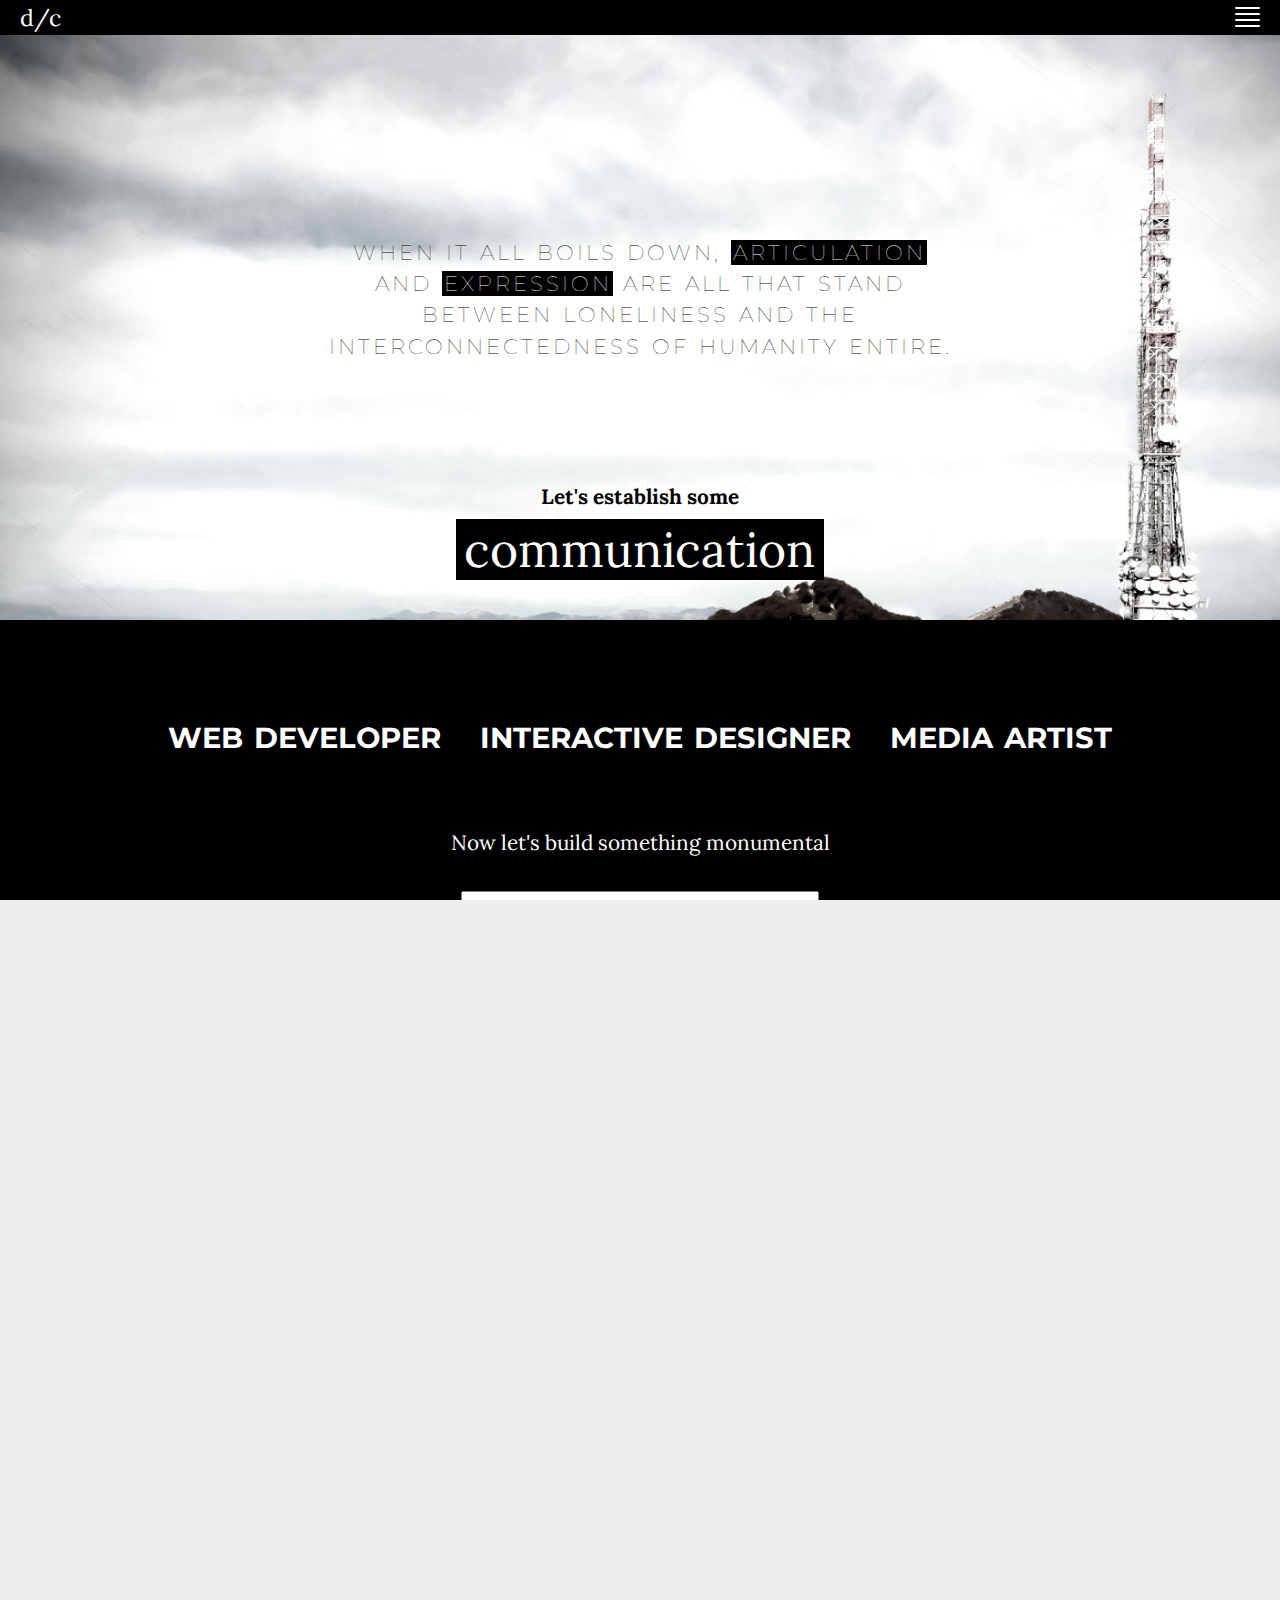
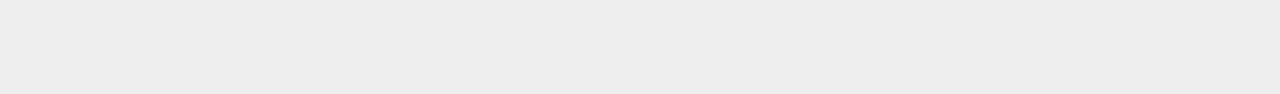
<file: index.html>
<!DOCTYPE html>
<head>
	<title>Don Chatelain | Portfolio</title>
	<meta name="viewport" content="width=device-width, initial-scale=1.0, user-scalable=no">
	<link href='https://fonts.googleapis.com/css?family=Lora:400,700|Montserrat:400,700|Muli:400,300' rel='stylesheet' type='text/css'>
	<link rel="shortcut icon" href="./favicon.ico" type="image/x-icon"/ >
	<link href="./css/normalize.css" rel="stylesheet" type="text/css" />
	<link href="./css/base.css" rel="stylesheet" type="text/css" />
	<link href="./css/modules.css" rel="stylesheet" type="text/css" />
	<link href="./css/state.css" rel="stylesheet" type="text/css" />
</head>
<body>
	<header>
		<a href="./index.html" class="site-logo">d/c</a>
		<nav>
			<div class="ham-menu">
				<div class="ham-1"></div>
				<div class="ham-2"></div>
				<div class="ham-3"></div>
				<div class="ham-4"></div>
			</div>
			<div class="menu-box">
				<ul class="navigation">
					<li class="nav-item-1"><a class="nav-normal" href="./pages/about.html">About</a></li>
					<li class="nav-item-2"><a class="nav-normal" href="./pages/works.html">Works</a></li>
					<li class="nav-item-3"><a class="nav-normal" href="./pages/contact.html">Contact</a></li>
				</ul>
			</div>
		</nav>
	</header>

	<section class="landing first">
		<aside></aside>
		<p>When it all boils down, <span class="boxed">articulation</span> and <span class="boxed">expression</span> are all that stand between loneliness and the interconnectedness of humanity entire.</p>
		<h5 class="centered">Let's establish some</h5>
		<div class="communication-box">
			<h2>communication</h2>
		</div>
    <div class="scroll_down">
      <svg width="20px" height="10px" viewBox="0 0 20 10">
        <path fill="none" stroke-width="2" stroke="white" d="M1,1 L10,9 L19,1"></path>
      </svg>
    </div>
	</section>

	<section class="hello">
		<div class="i-am-contain">
			<h2>Web Developer&nbsp;&nbsp;&nbsp;</h2>
			<h2>Interactive Designer&nbsp;&nbsp;&nbsp;</h2>
			<h2>Media Artist</h2>
		</div>

		<h5 class="first">Now let's build something monumental</h5>

		<form method="POST" action="./mail.php" class="centered last">
			<input class="in-name" name="name" placeholder="Your Name*" required></input>
			<input class="in-business" name="business" placeholder="Company Name"></input>
			<input class="in-email" name="email" placeholder="Email*" required></input>
			<input type="tel" class="in-phone" name="phone" placeholder="Phone"></input>
			<input class="in-website" name="website" placeholder="Website"></input>
			<textarea class="in-description" name="description" placeholder="A Brief Description of Your Project*" required></textarea>
			<p>* Required Field</p>
			<input type="submit" name="send" class="contact-button" value="CONTACT">
		</form>
	</section>

	<div class="popup-wrapper last">
		<div class="popup-left popOut">
			<a href="./pages/works.html">Portfolio</a>
		</div>
		<div class="popup-right popOut">
			<a href="./pages/about.html">About Me</a>
		</div>
	</div>

	<footer>
		<aside class="contact-footer">
		<!-- 	<p>Contact: </p>
			<p>djchatelain@gmail.com</p>
			<p>702-738-5757</p> -->
		</aside>
		<aside class="copyright-footer centered">
			<p>&copy; 2016 &bull; DONCHATELAIN.ME</p>
		</aside>
	</footer>

<script src="https://ajax.googleapis.com/ajax/libs/jquery/2.2.0/jquery.min.js"></script>
<script src="./js/index.js"></script>
</body>
</html>
</file>
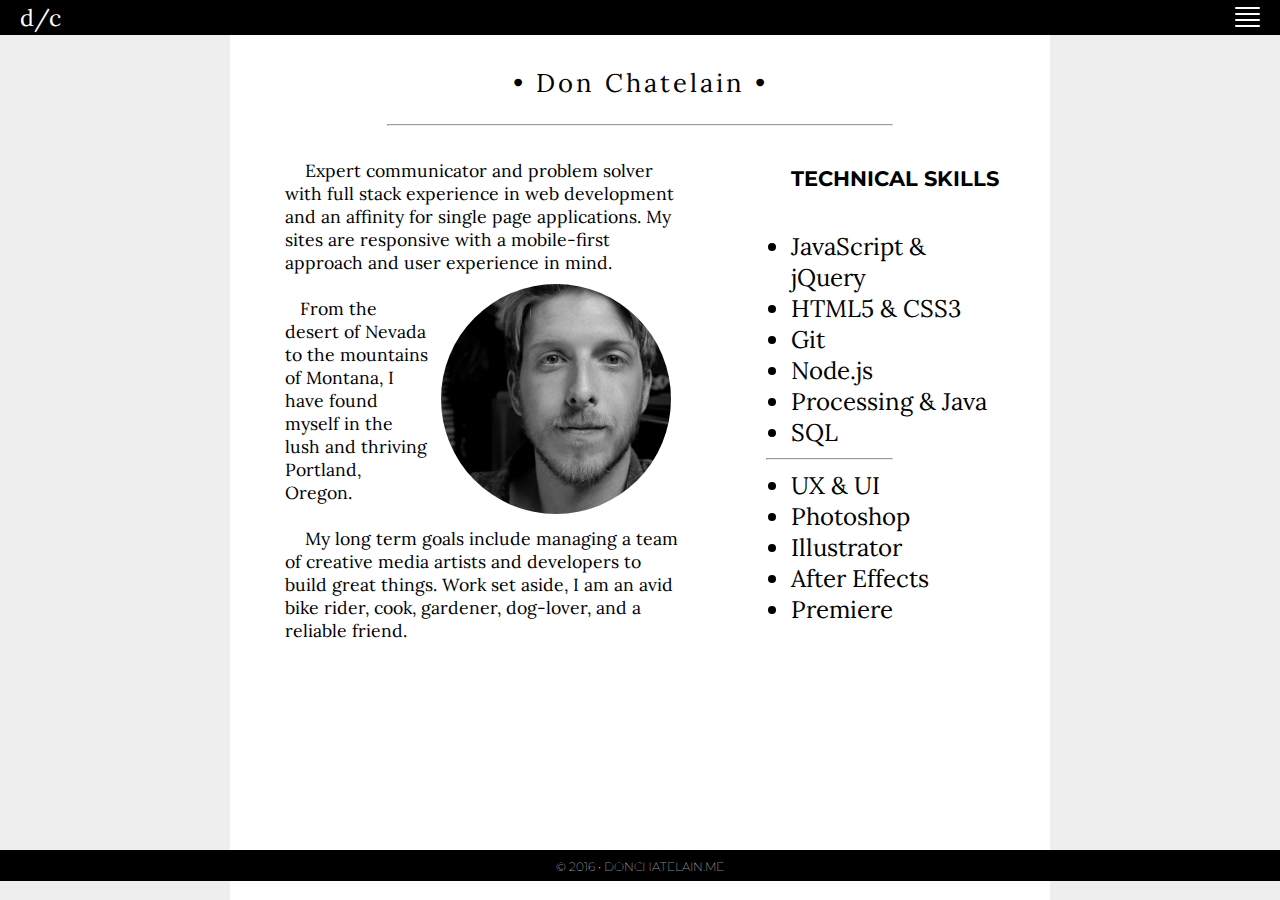
<file: pages/about.html>
<!DOCTYPE html>
<head>
  <title>Don Chatelain | About</title>
  <meta name="viewport" content="width=device-width, initial-scale=1.0, user-scalable=no">
  <link href='https://fonts.googleapis.com/css?family=Lora:400,700|Montserrat:400,700|Muli:400,300' rel='stylesheet' type='text/css'>
  <link rel="shortcut icon" href="../favicon.ico" type="image/x-icon"/ >
  <link href="../css/normalize.css" rel="stylesheet" type="text/css" />
  <link href="../css/base.css" rel="stylesheet" type="text/css" />
  <link href="../css/modules.css" rel="stylesheet" type="text/css" />
  <link href="../css/state.css" rel="stylesheet" type="text/css" />
</head>
<body>
  <header>
    <a href="../index.html" class="site-logo">d/c</a>
    <nav>
      <div class="ham-menu">
        <div class="ham-1"></div>
        <div class="ham-2"></div>
        <div class="ham-3"></div>
        <div class="ham-4"></div>
      </div>
      <div class="menu-box">
        <ul>
          <li class="nav-item-1"><a class="nav-normal" href="./about.html">About</a></li>
          <li class="nav-item-2"><a class="nav-normal" href="./works.html">Works</a></li>
          <li class="nav-item-3"><a class="nav-normal" href="./contact.html">Contact</a></li>
        </ul>
      </div>
    </nav>
  </header>

  <div class="content">
    <section class="about first">
      <h3>&bull; Don Chatelain &bull;</h3>
      <hr>
      <p class="indented">Expert communicator and problem solver with full stack experience in web development and an affinity for single page applications. My sites are responsive with a mobile-first approach and user experience in mind. <span class="self-contain"><img src="../img/self_photo.jpg" alt="me" /></span><br /><br />&nbsp;&nbsp;&nbsp;From the desert of Nevada to the mountains of Montana, I have found myself in the lush and thriving Portland, Oregon. <br /><br /> &nbsp;&nbsp;&nbsp; My long term goals include managing a team of creative media artists and developers to build great things. Work set aside, I am an avid bike rider, cook, gardener, dog-lover, and a reliable friend. </p>
      <h4>Technical Skills</h4>
      <ul class="last">
        <li>JavaScript & jQuery</li>
        <li>HTML5 & CSS3</li>
        <li>Git</li>
        <li>Node.js</li>
        <li>Processing & Java</li>
        <li>SQL</li>
        <hr>
        <li>UX & UI</li>
        <li>Photoshop</li>
        <li>Illustrator</li>
        <li>After Effects</li>
        <li>Premiere</li>
      </ul>
    </section>
  </div>

  <footer>
    <aside class="contact-footer">
<!--       <p>Contact: </p>
      <p>djchatelain@gmail.com</p>
      <p>702-738-5757</p> -->
    </aside>
    <aside class="copyright-footer centered">
      <p>&copy; 2016 &bull; DONCHATELAIN.ME</p>
    </aside>
  </footer>

<script src="https://ajax.googleapis.com/ajax/libs/jquery/2.2.0/jquery.min.js"></script>
<script src="../js/index.js"></script>
<!-- <script src="../js/works.js"></script> -->
</body>
</html>
</file>
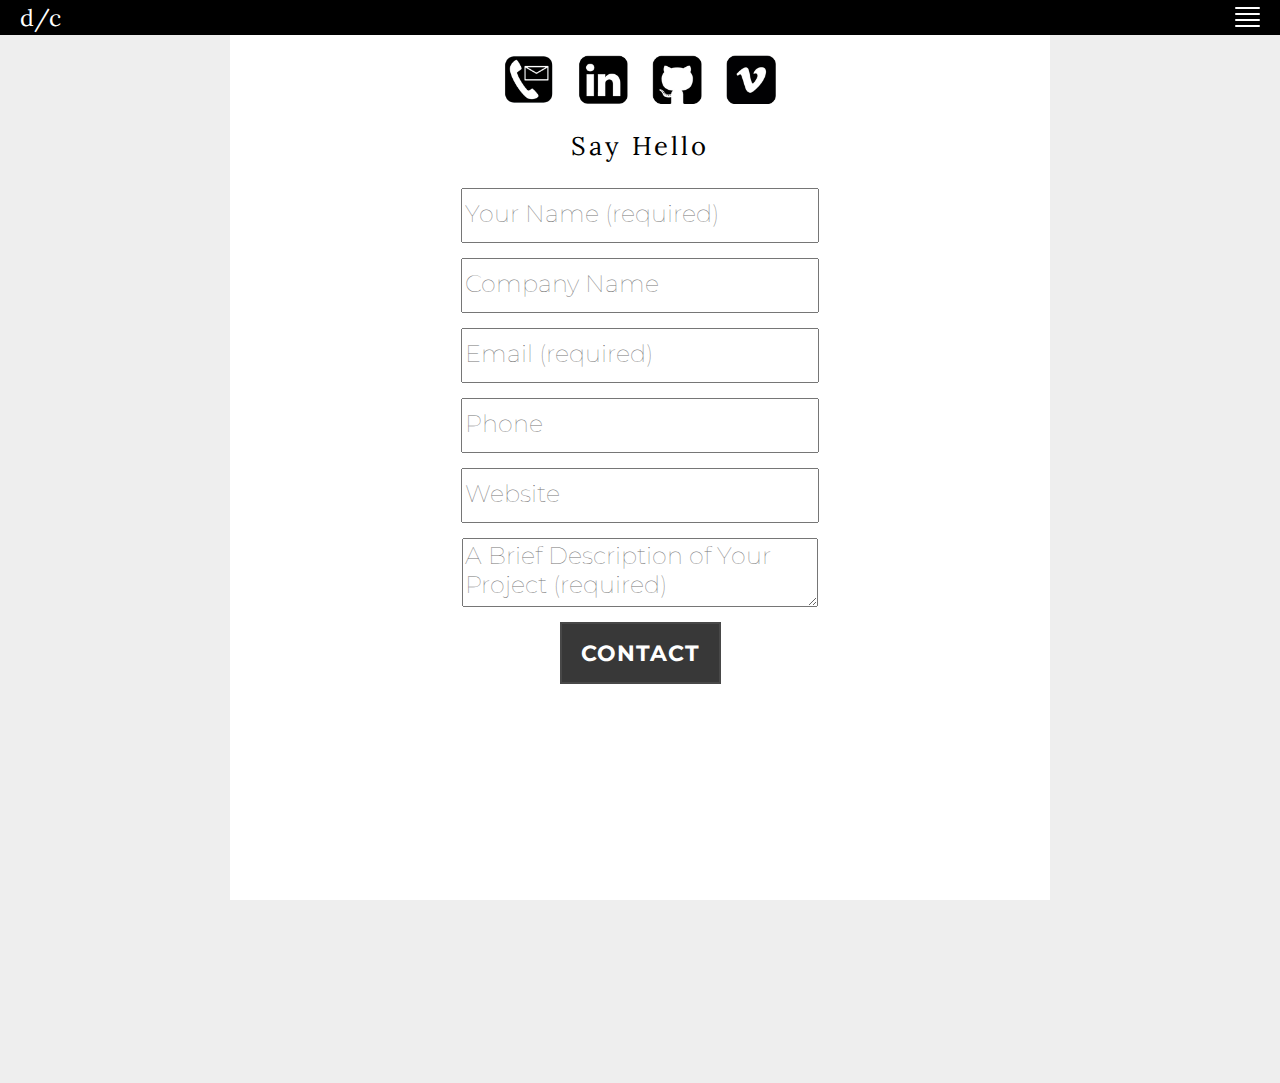
<file: pages/contact.html>
<!DOCTYPE html>
<head>
  <title>Don Chatelain | Contact</title>
  <meta name="viewport" content="width=device-width, initial-scale=1.0, user-scalable=no">
  <link href='https://fonts.googleapis.com/css?family=Lora:400,700|Montserrat:400,700|Muli:400,300' rel='stylesheet' type='text/css'>
  <link rel="shortcut icon" href="../favicon.ico" type="image/x-icon"/ >
  <link href="../css/normalize.css" rel="stylesheet" type="text/css" />
  <link href="../css/base.css" rel="stylesheet" type="text/css" />
  <link href="../css/modules.css" rel="stylesheet" type="text/css" />
  <link href="../css/state.css" rel="stylesheet" type="text/css" />
</head>
<body>
  <header>
    <a href="../index.html" class="site-logo">d/c</a>
    <nav>
      <div class="ham-menu">
        <div class="ham-1"></div>
        <div class="ham-2"></div>
        <div class="ham-3"></div>
        <div class="ham-4"></div>
      </div>
      <div class="menu-box">
        <ul>
          <li class="nav-item-1"><a class="nav-normal" href="./about.html">About</a></li>
          <li class="nav-item-2"><a class="nav-normal" href="./works.html">Works</a></li>
          <li class="nav-item-3"><a class="nav-normal" href="./contact.html">Contact</a></li>
        </ul>
      </div>
    </nav>
  </header>

  <div class="content">

    <section class="contact first">
      <div class="social-icons centered">

        <div class="phone-container">
          <div class="arrow-down"></div>
          <img id="phone-contact" src="../img/contact.png" title="Toggle Phone & Email" />
        </div>
        <a target="_blank" href="https://www.linkedin.com/in/dj-chatelain-01325140"><img src="../img/linkedin.png" title="To LinkedIn" /></a>
        <a target="_blank" href="https://github.com/DonChatelain"><img src="../img/github.png" title="To Github" /></a>
        <a target="_blank" href="https://vimeo.com/user27051502"><img src="../img/vimeo.png" title="To Vimeo" /></a>
      </div>

      <div class="contact-extras centered"></div>

      <h3>Say Hello</h3>

      <form method="POST" action="../mail.php">
        <input class="in-name" name="name" placeholder="Your Name (required)" required></input>
        <input class="in-business" name="business" placeholder="Company Name"></input>
        <input class="in-email" name="email" placeholder="Email (required)" required></input>
        <input class="in-phone" name="phone" placeholder="Phone"></input>
        <input class="in-website" name="website" placeholder="Website"></input>
        <textarea class="in-description" name="description" placeholder="A Brief Description of Your Project (required)" required></textarea>
        <input type="submit" name="send" class="contact-button" value="CONTACT">
      </form>
      <br /><br /><br />
    </section>

    <section class="map last">
      <iframe
        width="700"
        height="250"
        frameborder="0" style="border:0"
        src="https://www.google.com/maps/embed/v1/place?key=AIzaSyB4o7w2NCwCmJ3PnesV0z9HI36KwoBWw3Q&q=45.528769, -122.679446&zoom=13&maptype=satellite" allowfullscreen>
      </iframe>
    </section>

  </div>

  <footer>
    <aside class="contact-footer">
    <!--  <p>Contact: </p>
      <p>djchatelain@gmail.com</p>
      <p>702-738-5757</p> -->
    </aside>
    <aside class="copyright-footer centered">
      <p>&copy; 2016 &bull; DONCHATELAIN.ME</p>
    </aside>
  </footer>
<script src="https://ajax.googleapis.com/ajax/libs/jquery/2.2.0/jquery.min.js"></script>
<script src="../js/index.js"></script>
</body>
</html>
</file>
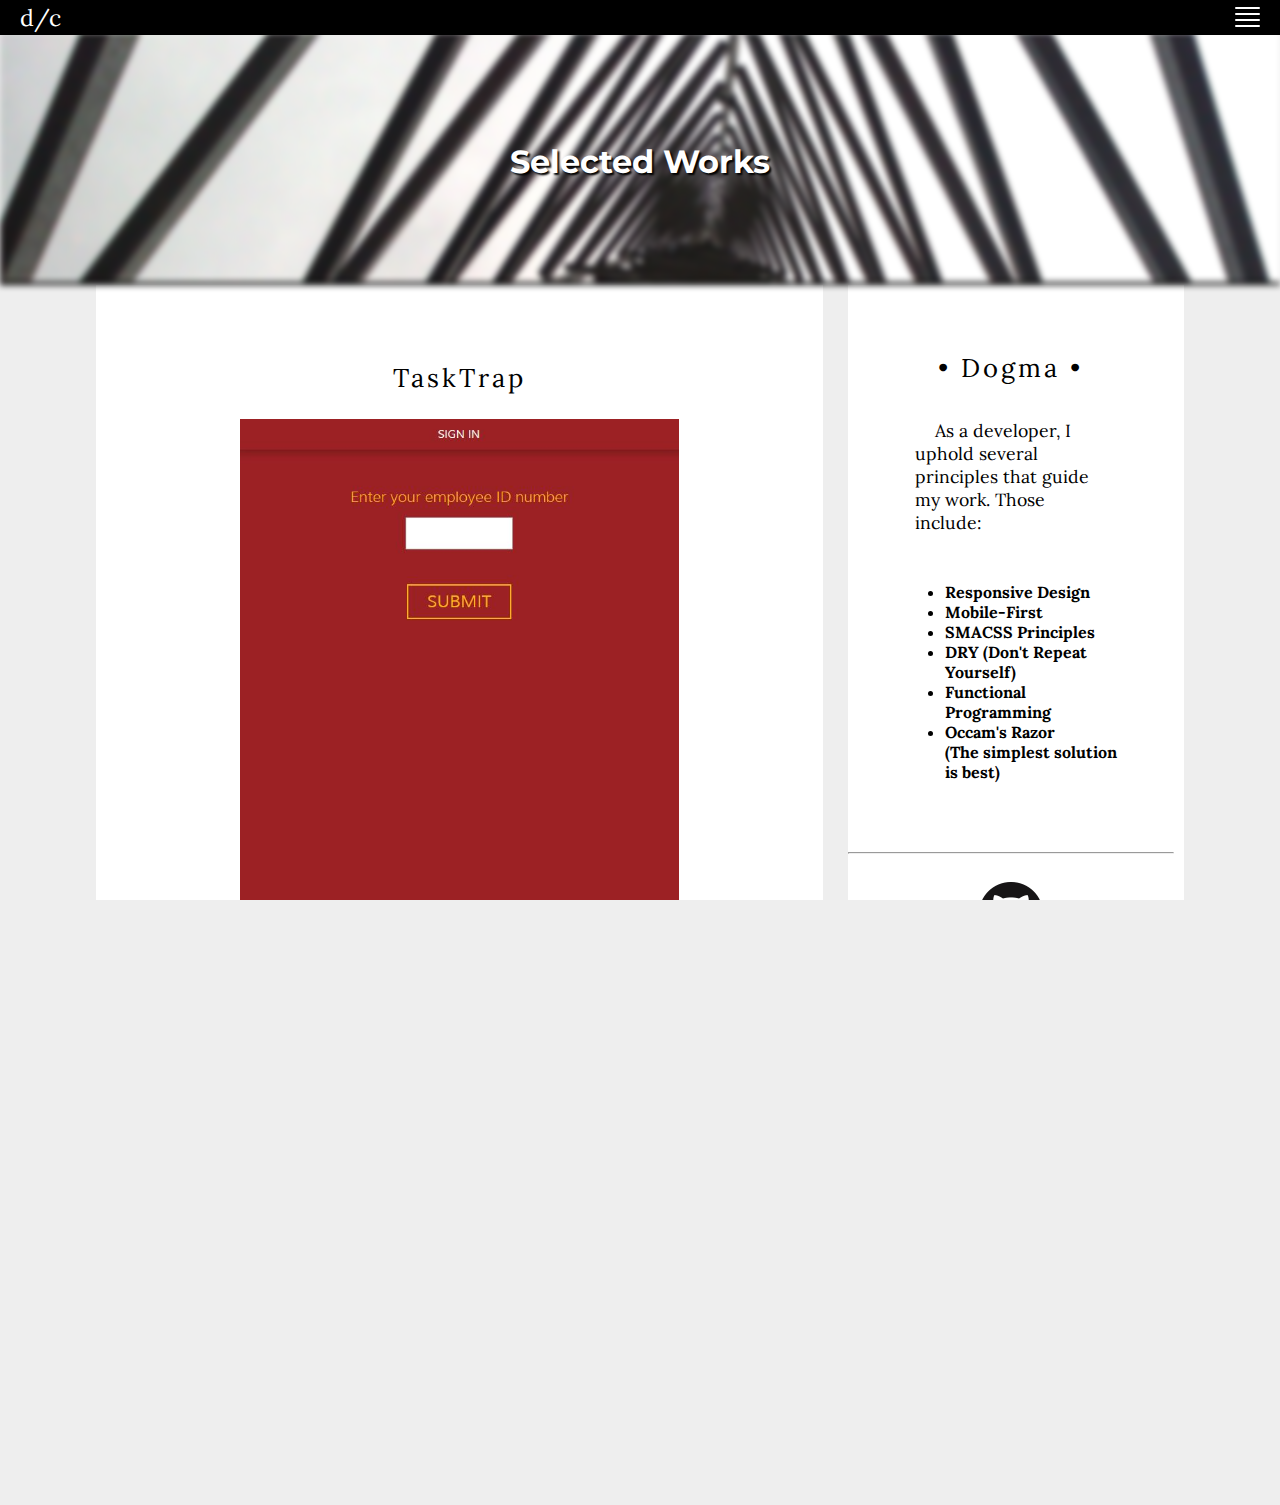
<file: pages/works.html>
<!DOCTYPE html>
<head>
	<title>Don Chatelain | Works</title>
	<meta name="viewport" content="width=device-width, initial-scale=1.0, user-scalable=no">
	<link href='https://fonts.googleapis.com/css?family=Lora:400,700|Montserrat:400,700|Muli:400,300' rel='stylesheet' type='text/css'>
	<link rel="shortcut icon" href="../favicon.ico" type="image/x-icon"/ >
	<link href="../css/normalize.css" rel="stylesheet" type="text/css" />
	<link href="../css/base.css" rel="stylesheet" type="text/css" />
	<link href="../css/modules.css" rel="stylesheet" type="text/css" />
	<link href="../css/state.css" rel="stylesheet" type="text/css" />
</head>
<body>
	<header>
		<a href="../index.html" class="site-logo">d/c</a>
		<nav>
			<div class="ham-menu">
				<div class="ham-1"></div>
				<div class="ham-2"></div>
				<div class="ham-3"></div>
				<div class="ham-4"></div>
			</div>
			<div class="menu-box">
				<ul>
					<li class="nav-item-1"><a class="nav-normal" href="./about.html">About</a></li>
					<li class="nav-item-2"><a class="nav-normal" href="./works.html">Works</a></li>
					<li class="nav-item-3"><a class="nav-normal" href="./contact.html">Contact</a></li>
				</ul>
			</div>
		</nav>
	</header>
	<aside class="head-img-wrapper">
		<div class="head-img"></div>
		<h2>Selected Works</h2>	
	</aside>
	

	<div class="works-wrapper"> 
	

		<div class="works-flex-left">

			<section class="works first">
				<!-- <h3>&bull; Selected Works &bull;</h3> -->
				<h3>TaskTrap</h3>
				<div class="slider6">
					<figure>
						<img src="../img/tt5.JPG" alt="">
						<img src="../img/tt6.JPG" alt="">
						<img src="../img/tt4.JPG" alt="">
						<img src="../img/tt2.JPG" alt="">
						<img src="../img/TT1.JPG" alt="">
						<img src="../img/tt3.JPG" alt="">
					</figure>
				</div>
				<p>A task management web application codeveloped with <a href="https://github.com/flegald">David Flegal</a> easily customizable for any business.</p>
				<p class="more-info">More Info</p>
				<p class="hidden">&nbsp;&nbsp;Administrative access allows users to add and edit employees as well as task lists. Just select task lists and start swiping as tasks are completed. The review page lists incomplete and completed tasks as well as an area for users to comment. <br /><br />&nbsp;&nbsp;This data is time-stamped and logged to the database along with the user currently signed in. These backlogs can be viewed in the manager hub for as long as desired.</p>
			</section>

			<section class="works">
				<h3>Echelon JS</h3>
				<div class="slider4">
					<figure>
						<img src="../img/eJS2.JPG" alt="">
						<img src="../img/eJS3.JPG" alt="">
						<img src="../img/eJS4.JPG" alt="">
						<img src="../img/eJS5.JPG" alt="">
					</figure>
				</div>
				<p>A JavaScript debugging quiz game and quite challenging.</p>
				<p class="more-info">More Info</p>
				<p class="hidden">&nbsp;&nbsp;Users are faced with intermediate-level abstraction problems that incorporate the facets and quirks of JavaScript. <br /><br />&nbsp;&nbsp;&nbsp;Project for Codefellows-Seattle. Contributions by <a href="https://github.com/flegald">David Flegal</a>, <a href="https://github.com/xxnatc">Natalie Chow</a>, and <a href="https://github.com/Mikekh84">Mike Harrison</a></p>
			</section>

		</div>

		<div class="works-flex-right">


			<section class="principles first">
				<h3>&bull; Dogma &bull;</h3>
				<p class="indented">As a developer, I uphold several principles that guide my work. Those include:</p>
				<br />
				<ul class="bold">
					<li>Responsive Design</li>
					<li>Mobile-First</li>
					<li>SMACSS Principles</li>
					<li>DRY (Don't Repeat Yourself)</li>
					<li>Functional Programming</li>
					<li>Occam's Razor <br />(The simplest solution is best)</li>
				</ul>
				<br />

			</section>

			<section class="github last">
				<hr><br />
				<img src="../img/gh-64.png">
				<div id="gh-data"></div>
			</section>

			
		</div>


	</div>

	<footer>
		<aside class="contact-footer">
<!-- 			<p>Contact: </p>
			<p>djchatelain@gmail.com</p>
			<p>702-738-5757</p> -->
		</aside>
		<aside class="copyright-footer centered">
			<p>&copy; 2016 &bull; DONCHATELAIN.ME</p>
		</aside>
	</footer>

<script src="https://ajax.googleapis.com/ajax/libs/jquery/2.2.0/jquery.min.js"></script>
<script src="../js/index.js"></script>
<script src="../js/works.js"></script>
</body>
</html>
</file>
<file: css/base.css>
html {
	min-width: 300px;
	overflow-x: hidden;
	height: 100%;
	background: #eee;
}
body {
	font-size: 16px;
	font-family: 'Lora', serif;
	font-weight: 100;
	overflow-x: hidden;
	margin: 0;
	height: 100%;
}
section p {
	padding: 10px;
}
h3 {
	letter-spacing: 3px;
	text-align: center;
	font-family: 'Lora', serif;
	font-weight: 100;
}
h4{
	/*background-color: #000;*/
	text-transform: uppercase;
	color: #000;
	/*display: inline;*/
	width: 100%;
	padding: 2px 0 2px 25px;
	margin-left: -20px;
	font-weight: 100;
	font-family: 'Montserrat';
	font-weight: bold;
}
address {
	font-style: normal;
}


/* ===================================  TITLE NAV BAR ====================== */

nav {
	width: 100%;
	background-color: #000;
	height: 35px;
	position: fixed;
	top: 0;
	left: 0;
	z-index: 90;
}
.site-logo {
	font-size: 23px;
	position: fixed;
	top: 3px;
	left: 20px;
	color: #fff;
	z-index: 100;
	text-decoration: none;
}
.ham-menu {
	z-index: 100;
	width: 25px;
	height: 30px;
	position: fixed;
	top: 7px;
	right: 20px;
	cursor: pointer;
}
.ham-1, .ham-2, .ham-3, .ham-4 {
	width: 100%;
	height: 2px;
	background-color: #fff;
	border-radius: 3px;
	margin-bottom: 4px;
}
.menu-box {
	position: fixed;
	top: 35px;
	right: -200px;
	color: #fff;
	width: 200px;
}
.menu-box ul {
	list-style: none;
	text-align: center;
	line-height: 1.7;
	padding: 0 16px 0 0;
	margin: 0;
	font-size: 1.5em;
}
.menu-box ul li {
	background: #000;
	border-bottom: 1px solid #fff;
	border-left: 1px solid #fff;
	padding: 10px 0 10px 0;
	font-weight: 400;
}
.nav-item-1 {
	-webkit-transition: transform 400ms ease, background 0.4s linear;
	-moz-transition: transform 400ms ease, background 0.4s linear;
	-o-transition: transform 400ms ease, background 0.4s linear;
	-ms-transition: transform 400ms ease, background 0.4s linear;
	transition: transform 400ms ease, background 0.4s linear;
}
.nav-item-2 {
	-webkit-transition: transform 500ms ease, background 0.4s linear;
	-moz-transition: transform 500ms ease, background 0.4s linear;
	-o-transition: transform 500ms ease, background 0.4s linear;
	-ms-transition: transform 500ms ease, background 0.4s linear;
	transition: transform 500ms ease, background 0.4s linear;
}
.nav-item-3 {
	-webkit-transition: transform 600ms ease, background 0.4s linear;
	-moz-transition: transform 600ms ease, background 0.4s linear;
	-o-transition: transform 600ms ease, background 0.4s linear;
	-ms-transition: transform 600ms ease, background 0.4s linear;
	transition: transform 600ms ease, background 0.4s linear;
}
.menu-box ul li a {
	text-decoration: none;
	padding: 16px 50px;
	text-align: center;
}

/* ============================================= FORM  ============*/

form {
	border: none;
	margin: 10px auto;
	font-family: 'Montserrat';
}
input, textarea {
	width: 220px;
	padding-bottom: 5px;
	max-height: 150px;
	color: #000;
	display: block;
	margin: 15px auto;
}
textarea {
	width: 218px;
	max-width: 220px;
	margin: 15px auto;
}
.contact-button {
/*	font-family: 'Lora', serif;*/
	background-color: #383838;
	border: 2px solid #484848;
	box-sizing: border-box;
	width: 135px;
	padding: 15px 10px;
	color: #fff;
	letter-spacing: 1px;
	font-size: 1.2em;
	font-weight: bold;
	/*text-decoration: underline;	*/
	-webkit-transition: background 0.5s linear;
	-moz-transition: background 0.5s linear;
	-ms-transition: background 0.5s linear;
	-o-transition: background 0.5s linear;
	transition: background 0.5s linear;
}

/* ========================================  FOOTER  ==================*/

footer {
	width: 100%;
	height: 25px;
	font-size: 0.75em;
	padding: 0px 0 5px 0;
	border-top: 1px solid #000;
	font-family: 'Montserrat', sans-serif;
	line-height: 0.7;
	background: #000;
	color: #fff;
	clear: both;
}

/* ========================================   GENERAL CLASSES  ==============*/

.centered {
	text-align: center;
}
.indented {
	text-indent: 20px;
}
.first {
	padding-top: 40px;
}
.last {
	padding-bottom: 100px;
	margin-bottom: 0;
}
.bold {
	font-weight: bold;
}
.hidden {
	display: none;
}
.boxed {
	background-color: #000;
	color: #fff;
	text-shadow: none;
	padding: 0 1px 0 2px;
	font-weight: 100;
}
.content {
	margin: 0 auto -50px auto;
	width: 100%;
	min-height: 100%;
	background: #fff;
}

.popup-wrapper {
	background: #000;
	z-index: 50;
	margin-top: -50px;
	font-size: 1.3em;
	padding-bottom: 150px;

}
.popup-left, .popup-right {
	display: inline;
	position: relative;
	background: #000;
	padding: 12px 20px;
	border: 1px solid #fff;
	top: 10px;
}
.popup-left {
	float: left;
	left: -135px;
	-webkit-transition: left 400ms ease, background 500ms ease, padding 600ms ease;
}
.popup-right {
	float: right;
	left: 135px;
	-webkit-transition: left 600ms ease, background 500ms ease, padding 600ms ease;
}
.popup-left a, .popup-right a {
	text-decoration: none;
	color: #fff;
	-webkit-transition: color 100ms ease;
}
</file>
<file: css/modules.css>
/*=================================================  LANDING  =============*/

.landing aside {
	background-image: url('../img/com-mast-5-edit.jpg');
	background-size: cover;
	background-repeat: no-repeat;
	position: absolute;
	background-attachment: fixed;
	background-position: -40px -230px;
	top: 0;
	z-index: -1;
	width: 100%;
	height: 100%;
}
.landing p {
	text-transform: uppercase;
	margin-top: 60px;
	text-align: center;
	padding: 5%;
	word-spacing: 2px;
	letter-spacing: 3px;
	line-height: 1.5;
	font-family: 'Montserrat', sans-serif;
	text-shadow: 1px 1px 3px #fff;
}
.landing h5 {
	font-family: 'Lora', serif;
	line-height: 0.20;
}
.communication-box h2 {
	font-size: 2em;
	font-weight: 100;
	color: #fff;
	cursor: pointer;
	background: #000;
	width: 242px;
	margin: -15px auto 0 auto;
	padding: 0 0 0 8px;
}

.scroll_down {
  box-sizing: border-box;
  width: 150px;
  height: 20px;
  padding: 5px;
  text-align: center;
  z-index: 10;
  margin: 0px auto 25px auto;
  cursor: pointer;
}
.scroll_down p {
  font-family: sans-serif;
  color: white;
  z-index: 10;
}

.hello {
	background-color: #000;
	color: #fff;
	width: 100%;
	text-align: center;
	margin: -5px 0 0 0;
	padding: 20px 0 0 0;
}
.i-am-contain {
	display: block;
	margin: 0 auto;
	width: 235px;
}

.hello h2 {
	font-size: 1.2em;
	text-transform: uppercase;
	text-indent: 0px;
	word-break: keep-all;
	white-space: nowrap;
	text-align: left;
	font-family: 'Montserrat', sans-serif;
	width: 100%;
}
.hello h5 {
	font-weight: 100;
}

/* ======================================  ABOUT PAGE  ===========*/

.self-contain {
	width: 150px;
	height: 150px;
	position: relative;
	overflow: hidden;
	-webkit-border-radius: 50%;
    -moz-border-radius: 50%;
    -ms-border-radius: 50%;
    -o-border-radius: 50%;
    border-radius: 50%;
	float: right;
	z-index: 10;
}
.self-contain img {
	display: inline;
	margin: 0 -25px;
	width: auto;
	height: 100%;
	-webkit-filter: grayscale(100%);
	-moz-filter: grayscale(100%);
	-ms-filter: grayscale(100%);
	-o-filter: grayscale(100%);
	filter: grayscale(100%);
 	-webkit-transition: -webkit-filter 600ms ease;
 	-moz-transition: -webkit-filter 600ms ease;
 	-ms-transition: -webkit-filter 600ms ease;
 	-o-transition: -webkit-filter 600ms ease;
 	transition: -webkit-filter 600ms ease;
}
.about ul hr {
	width: 60%;
	margin-left: -25px;
}

/* =================================  WORKS PAGE ==============*/

.head-img {
	background: url("../img/com-mast-2-edit.jpg");
	width: 100%;
	height: 150px;
	margin-top: 32px;
	background-size: cover;
	/*position: relative;*/
	-webkit-filter: blur(3px);
	border-bottom: 3px solid #000;
}
.head-img-wrapper {
	position: relative;
}
.head-img-wrapper h2 {
	color: #fff;
	text-shadow: 2px 2px 2px #000;
	font-family: 'Montserrat';
	text-align: center;
	position: absolute;
	top: 33%;
	width: 100%;
	font-size: 1.7em;
}
.works-wrapper {
	width: 100%;
	margin: 0 auto;
}
.works-flex-left, .works-flex-right {
	padding: 10px;
	background: #fff;
	width: 100%;
}

.principles  {
	width: 100%;
}
.principles ul {
	margin: 0 auto;
}

.more-info {
	text-decoration: underline;
	cursor: pointer;
}

.works p a {
	color: #000;
	text-decoration: underline;
}

.github {
	margin-top: 50px;
	width: 100%;
}
.github img, #gh-data h2 {
	display: block;
	margin: 0 auto;
	text-align: center;
}
#gh-data {
	width: 250px;
	margin: 0 auto;
}
.repolist ul li a, #gh-data > h2 > span > a {
	color: #000;
}

/* ==================================================   CONTACT PAGE ==============*/

.contact {
	padding-top: 50px;
}
.social-icons img {
	width: 50px;
	height: auto;
	padding: 5px 10px 5px 10px;
	cursor: pointer;
}
.phone-container {
	display: inline;
	position: relative;
	z-index: 20;
}
#phone-contact {
	z-index: 20;
	position: relative;
}
.contact-extras {
	-webkit-transition-property: height;
	-moz-transition-property: height;
	-ms-transition-property: height;
	-o-transition-property: height;
	transition-property: height;
	-webkit-transition-duration: 300ms;
	-moz-transition-duration: 300ms;
	-ms-transition-duration: 300ms;
	-o-transition-duration: 300ms;
	transition-duration: 300ms;
	background: #000;
	color: #fff;
	width: 270px;
	height: 0;
	margin: -10px auto 10px auto;
	font-family: 'Montserrat', sans-serif;
	border-radius: 10px;
}
.contact-extras p {
	padding-bottom: 0;

}
.contact-extras address {
	font-size: 1.2em;
}
.arrow-down {
	-webkit-transition: top 300ms ease;
	position: absolute;
	display: inline;
	top: -20px;
	margin-left: 14px;
	width: 0; 
	height: 0; 
	border-left: 22px solid transparent;
	border-right: 19px solid transparent;
	border-top: 23px solid #000;
	z-index: 0;
}
.map {
	display: none;
	text-align: center;
	margin: -30px auto 0 auto;
}
.hover-line {
	display: inline-block;
	backface-visibility: hidden;
	position: relative;
}
.hover-line::before {
	content: "";
	position: absolute;
	z-index: 10;
	left: 16%;
	bottom: 0;
	background: #000;
	height: 4px;
	width: 48px;
	-webkit-transition-property: left, right;
	-webkit-transition-duration: 300ms;
}
</file>
<file: css/state.css>
/* ========================================  HOVER and SLIDE EFFECTS ===================*/

.button-highlight {
	background: #000 !important;
	color: #fff;
}
.nav-highlight-bg {
	background: #fff !important;
}
.nav-normal {
	color: #fff;
}
.nav-highlight {
	color: #000;
}
/*=====================================
 NAV SLIDING*/
.slideRight {
	transform: translateX(-180px);
}

.self-contain img:hover {
	-webkit-filter: grayscale(0%);
	-moz-filter: grayscale(0%);
	-ms-filter: grayscale(0%);
	-o-filter: grayscale(0%);
	filter: grayscale(0%);
}
.contact-slide {
	height: 110px;
}
.arrow-slide {
	top: 0;
}
.delayed {
	-webkit-transition-delay: 300ms;
	-moz-transition-delay: 300ms;
	-ms-transition-delay: 300ms;
	-o-transition-delay: 300ms;
	transition-delay: 300ms;
}

/*========================  Landing Popups ======================= */

.highlight {
	background: #fff;
	padding: 12px 35px;
}
.highlight-text {
	color: #000 !important;
	font-weight: bold;
}
.popOut {
	left: 0;
}


/*=============================  SLIDERS  ===============================*/

.slider6, .slider4 {
	overflow: hidden;
	margin: 0 auto;
}
.slider6 figure img {
	width: 16.66%;
	float: left;
}
.slider6 figure {
  position: relative;
  width: 600%;
  max-height: 500px;
  overflow: hidden;
  margin: 0;
  left: 0;
  text-align: left;
  font-size: 0;
  animation: 25s slidy6 infinite;
}

.slider6 figure:hover, .slider4 figure:hover {
	animation-play-state:paused;
}

.slider4 figure img {
	width: 25%;
	float: left;
}
.slider4 figure {
	position: relative;
	width: 400%;
	height: auto;
	overflow: hidden;
	margin: 0;
	left: 0;
	text-align: left;
	font-size: 0;
	animation: 18s slidy4 infinite;
}

@keyframes slidy6 {
	0% { left: 0%; }
	13% { left: 0%; }
	16% { left: -100%; }
	29% { left: -100%; }
	32% { left: -200%; }
	45% { left: -200%; }
	48% { left: -300%; }
	61% { left: -300%; }
	64% { left: -400%; }
	77% { left: -400%; }
	80% { left: -500%; }
	100% { left: -500%; }
}

@keyframes slidy4 {
	0% { left: 0%; }
	22% { left: 0%; }
	25% { left: -100%; }
	47% { left: -100%; }
	50% { left: -200%; }
	72% { left: -200%; }
	75% { left: -300%; }
	100% { left: -300%; }
}

/*==============================  MEDIA RULES ++++++++++++++++++++++++++++++ */

@media only screen and (min-width: 480px) {
	.content {
		width: 450px;
	}
	.landing aside {

	}
	.landing p {
		padding: 5px;
		width: 65%;
		margin: 15% auto 10% auto;
	}
	.i-am-contain {
		font-size: 1.2em;
	}
	.popup-wrapper {
		font-size: 1.5em;
	}
	.head-img {
		height: 200px;
	}
	.head-img-wrapper h2 {
		font-size: 2em;
	}
	.principles {
		width: 65%;
		margin: 0 auto;
	}
	.works p {
		padding: 0 5%;
	}
	.slider6 {
		width: 500px;

	}
	.slider4 {
		width: 500px;
		/*margin-left: -3%;*/
	}
	.slider6 figure img {
		width: 14.66%;
		padding: 0 1% 0 1%;
/*		float: left;*/
	}
	.slider4 figure img {
		width: 23%;
		padding: 0 1% 0 1%;
/*		float: left;*/
	}

	.self-contain {
		margin: 10px;
	}
	.about hr {
		width: 70%;
		margin: 10px auto;
	}
	.about ul {
		width: 40%;
		margin: 10px auto 30px auto;
	}
	.about p {
		padding: 10px 8% 10px 8%;
	}
}

@media only screen and (min-width : 768px) {  /*===================================*/

	.content {
		width: 720px;
		padding: 0 50px;
	}
	h3 {
		font-size: 1.6em;
	}
	h4, h5 {
		font-size: 1.3em;
	}
	section p {
		font-size: 1.1em;
	}
	input {
		height: 45px;
		width: 350px;
		font-size: 1.5em;
	}
	textarea {
		width: 350px;
		max-width: 350px;
		height: 60px;
		max-height: 200px;
		font-size: 1.5em;
	}
	.landing aside {
		background-position: -112px -110px;
	}
	.landing p {
		font-size: 1.3em;
	}
	.communication-box h2 {
		font-size: 3em;
		font-weight: 100;
		color: #fff;
		cursor: pointer;
		background: #000;
		width: 360px;
		margin: -15px auto 0 auto;
		padding: 0 0 0 8px;
	}
	.hello {
		padding: 100px 0 0 0;
	}
	.i-am-contain {
		display: inline;
		width: 90%;
		font-size: 1.2em;
		margin: 0 auto;
	}
	.hello h2 {
		display: inline;
		text-align: center;
		word-spacing: 3px;
	}
	.contact-button {
		font-size: 1.4em;
		width: 161px;
   		height: 62px;
	}
	.popup-wrapper {
		font-size: 1.7em;
	}
	.highlight {
	padding: 12px 60px;
	}

	.works p {
		padding: 0 15%;
	}

	.slider4 {
		/*width: 800px;*/
	}
	.self-contain {
		width: 230px;
		height: 230px;
	}
	.about p {
		width: 55%;
		float: left;
		padding: 5px 5px 5px 5px;
	}
	.about ul, .about h4 {
		width: 29%;
		float: right;
	}
	.about ul {
		font-size: 1.5em;
	}
	.map {
		display: block;
	}
	footer {
		clear: both;
	}
}

@media only screen and (min-width : 1000px) {  /*===================================*/

	.landing aside {
		background-position: 0 -45px;
	}
	.landing p {
		padding: 5px;
		width: 50%;
		margin: 15% auto 10% auto;
	}
	.i-am-contain {
		font-size: 1.5em;
	}

	/*==================== WORKS ==============*/

	.head-img {
		height: 250px;
	}
	.works-wrapper {
		width: 85%;
	}
	.works-flex-left {
		width: 65%;
		float: left;
	}
	.works-flex-right {
		width: 30%;
		padding: 0 10px 0 0;
		float: right;
	}

	.principles {
		/*width: 30%;*/
		/*float: right;*/
	}
	.works {
		/*width: 60%;*/
		/*float: left;*/
	}

	.github {
		/*width: 30%;*/
		/*float: right;*/

	}
	.slider6 figure img {

	}

/* =======================*/

}
</file>
